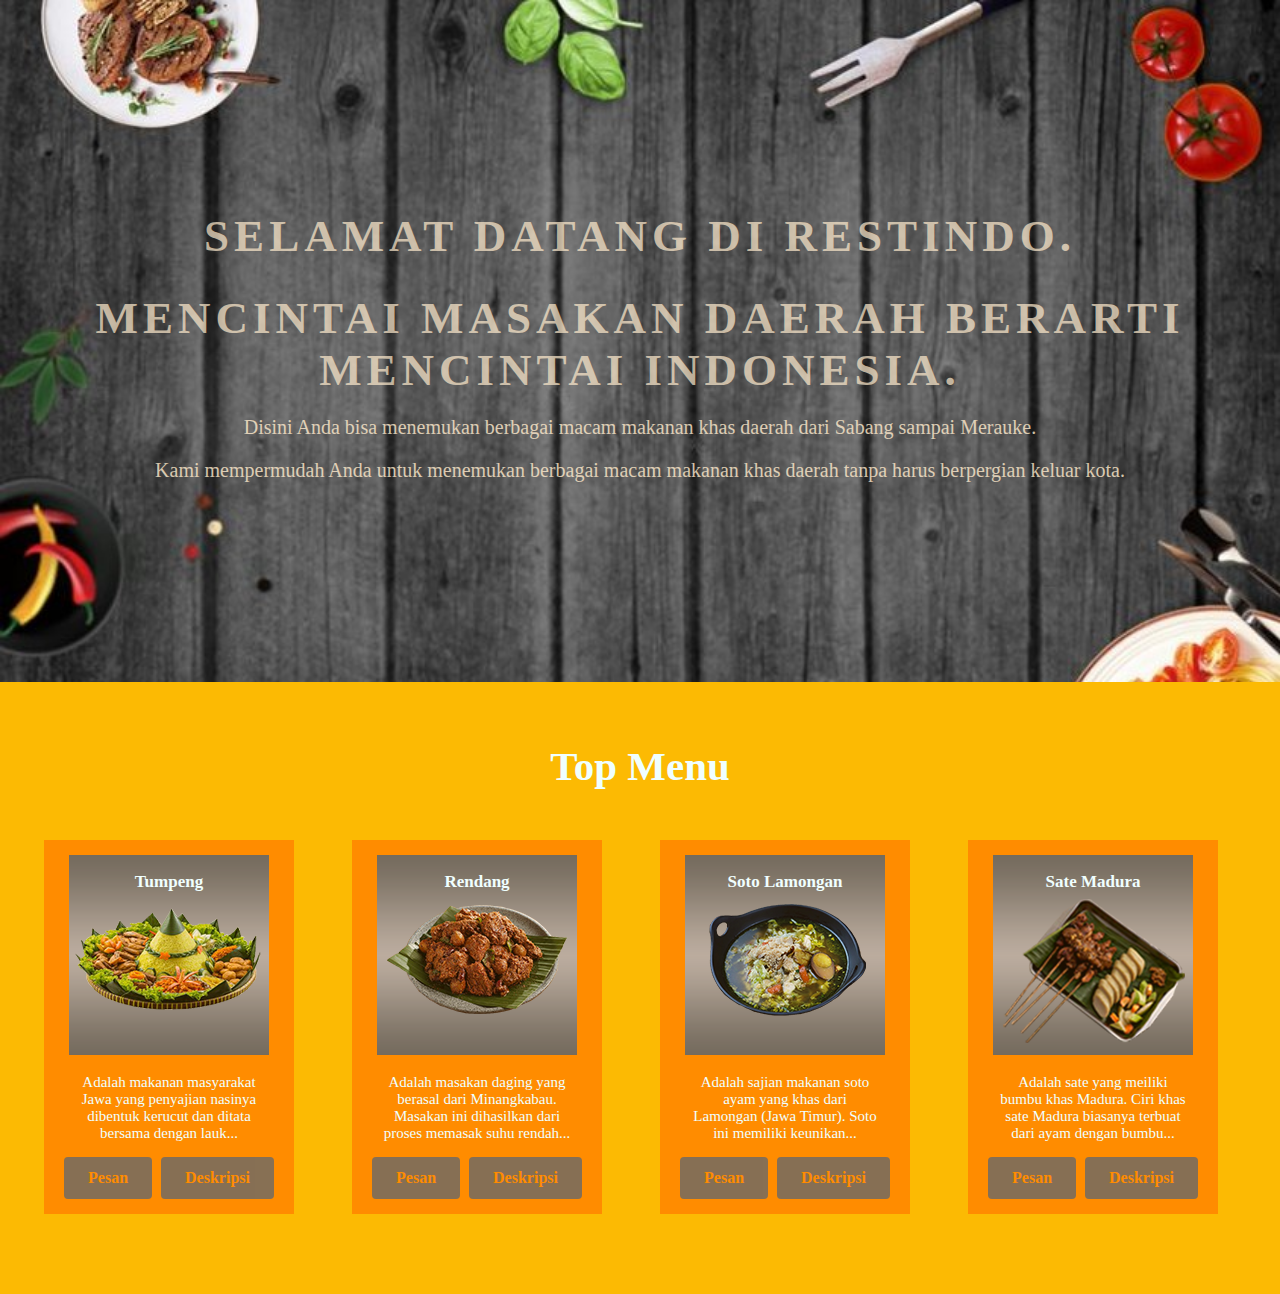
<file: index.html>
<!DOCTYPE html>
<html>
    <head>
        <title>Indomix</title>
        <meta charset="utf-8">
        <meta name="viewport" content="width=device-width, initial-scale=1.0">
        <link rel="stylesheet" href="mainstyle.css">
        <link rel="stylesheet" href="responsive.css">
    </head>
    <body>
        <div class="top-content">
            <div class="container">
                <h1>SELAMAT DATANG DI RESTINDO.</h1>
                <h1>MENCINTAI MASAKAN DAERAH BERARTI MENCINTAI INDONESIA.</h1>
                <p>Disini Anda bisa menemukan berbagai macam makanan khas daerah dari Sabang sampai Merauke.</p>
                <p>Kami mempermudah Anda untuk menemukan berbagai macam makanan khas daerah tanpa harus berpergian keluar kota.</p>     
            </div>
        </div>
        <div class="top-menu">
            <div class="container">
                <div class="heading">
                    <h3>Top Menu</h3>
                </div>
                <div class="fooods">
                    <div class="food">
                        <div class="food-icon">
                            <img src="tumpeng.png" alt="">
                            <p>Tumpeng</p>
                        </div>
                        <p class="txt-contents">Adalah makanan masyarakat Jawa yang penyajian nasinya dibentuk kerucut dan ditata bersama dengan lauk...</p>
                        <a href="#" class="botton pesan">Pesan</a>
                        <a href="#" class="botton deskripsi">Deskripsi</a>
                    </div>
                    <div class="food">
                        <div class="food-icon">
                            <img src="rendang.png" alt="">
                            <p>Rendang</p>
                        </div>
                        <p class="txt-contents">Adalah masakan daging yang berasal dari Minangkabau. Masakan ini dihasilkan dari proses memasak suhu rendah...</p>
                        <a href="#" class="botton pesan">Pesan</a>
                        <a href="#" class="botton deskripsi">Deskripsi</a>
                    </div>
                    <div class="food">
                        <div class="food-icon">
                            <img src="soto lamongan.png" alt="">
                            <p>Soto Lamongan</p>
                        </div>
                        <p class="txt-contents">Adalah sajian makanan soto ayam yang khas dari Lamongan (Jawa Timur). Soto ini memiliki keunikan...</p>
                        <a href="#" class="botton pesan">Pesan</a>
                        <a href="#" class="botton deskripsi">Deskripsi</a>
                    </div>
                    <div class="food">
                        <div class="food-icon">
                            <img src="sate-madura.png" alt="">
                            <p>Sate Madura</p>
                        </div>
                        <p class="txt-contents">Adalah sate yang meiliki bumbu khas Madura. Ciri khas sate Madura biasanya terbuat dari ayam dengan bumbu...</p>
                        <a href="#" class="botton pesan">Pesan</a>
                        <a href="#" class="botton deskripsi">Deskripsi</a>
                    </div>
                    <div class="clear"></div>
                </div>
            </div>
        </div>
    </body>
</html>
</file>
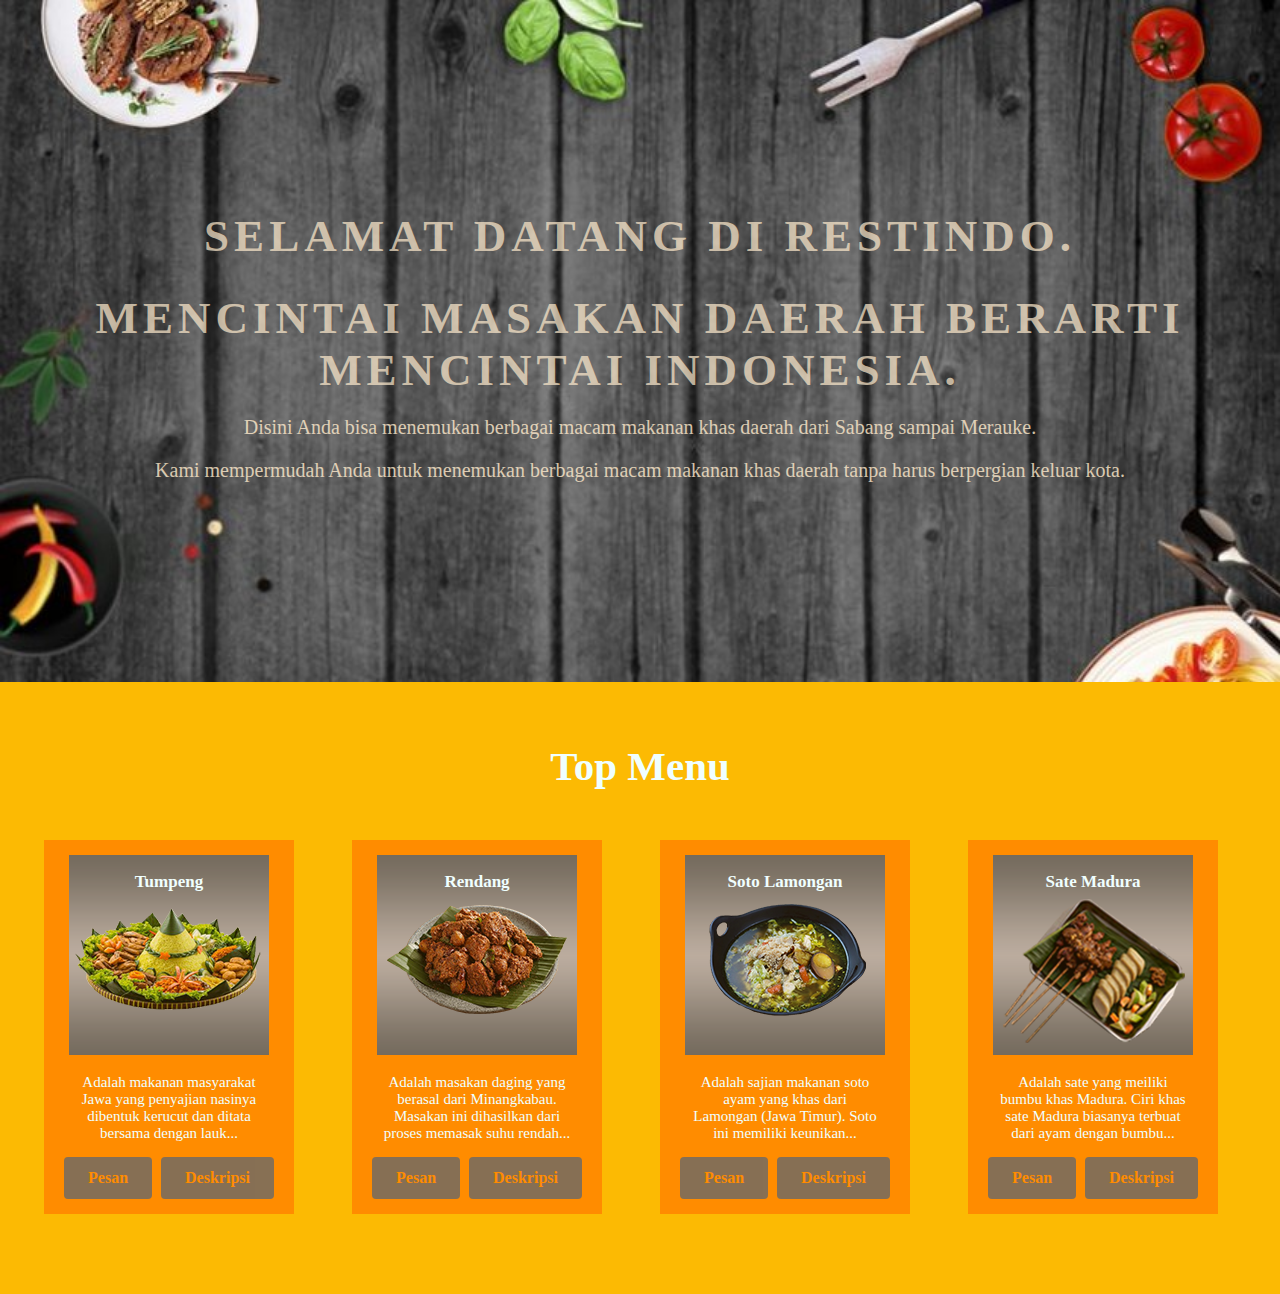
<file: 1stmain.html>
<!DOCTYPE html>
<html>
    <head>
        <title>Indomix</title>
        <meta charset="utf-8">
        <meta name="viewport" content="width=device-width, initial-scale=1.0">
        <link rel="stylesheet" href="mainstyle.css">
        <link rel="stylesheet" href="responsive.css">
    </head>
    <body>
        <div class="top-content">
            <div class="container">
                <h1>SELAMAT DATANG DI RESTINDO.</h1>
                <h1>MENCINTAI MASAKAN DAERAH BERARTI MENCINTAI INDONESIA.</h1>
                <p>Disini Anda bisa menemukan berbagai macam makanan khas daerah dari Sabang sampai Merauke.</p>
                <p>Kami mempermudah Anda untuk menemukan berbagai macam makanan khas daerah tanpa harus berpergian keluar kota.</p>     
            </div>
        </div>
        <div class="top-menu">
            <div class="container">
                <div class="heading">
                    <h3>Top Menu</h3>
                </div>
                <div class="fooods">
                    <div class="food">
                        <div class="food-icon">
                            <img src="tumpeng.png" alt="">
                            <p>Tumpeng</p>
                        </div>
                        <p class="txt-contents">Adalah makanan masyarakat Jawa yang penyajian nasinya dibentuk kerucut dan ditata bersama dengan lauk...</p>
                        <a href="#" class="botton pesan">Pesan</a>
                        <a href="#" class="botton deskripsi">Deskripsi</a>
                    </div>
                    <div class="food">
                        <div class="food-icon">
                            <img src="rendang.png" alt="">
                            <p>Rendang</p>
                        </div>
                        <p class="txt-contents">Adalah masakan daging yang berasal dari Minangkabau. Masakan ini dihasilkan dari proses memasak suhu rendah...</p>
                        <a href="#" class="botton pesan">Pesan</a>
                        <a href="#" class="botton deskripsi">Deskripsi</a>
                    </div>
                    <div class="food">
                        <div class="food-icon">
                            <img src="soto lamongan.png" alt="">
                            <p>Soto Lamongan</p>
                        </div>
                        <p class="txt-contents">Adalah sajian makanan soto ayam yang khas dari Lamongan (Jawa Timur). Soto ini memiliki keunikan...</p>
                        <a href="#" class="botton pesan">Pesan</a>
                        <a href="#" class="botton deskripsi">Deskripsi</a>
                    </div>
                    <div class="food">
                        <div class="food-icon">
                            <img src="sate-madura.png" alt="">
                            <p>Sate Madura</p>
                        </div>
                        <p class="txt-contents">Adalah sate yang meiliki bumbu khas Madura. Ciri khas sate Madura biasanya terbuat dari ayam dengan bumbu...</p>
                        <a href="#" class="botton pesan">Pesan</a>
                        <a href="#" class="botton deskripsi">Deskripsi</a>
                    </div>
                    <div class="clear"></div>
                </div>
            </div>
        </div>
    </body>
</html>
</file>
<file: mainstyle.css>
*{
    box-sizing: border-box;
}
body{
    margin: 0;
    font-family: "Lucida Grande";
}
a {
    text-decoration: none;
}
.container {
    width: 100%;
    padding: 0 15px;
    margin: 0 auto;
  }
.top-content{
    background-image: url(background-top.jpg);
    color: blanchedalmond;
    text-align: center;
    background-size: cover;
    padding: 180px 0px
}
.top-content h1{
    font-size: 45px;
    letter-spacing: 5px;
    margin-bottom: 10px;
    opacity: 0.7;
}
.top-content p{
    font-size: 20px;
    opacity:  0.8;
}
.top-menu{
    padding-bottom: 80px ;
    background-color: #fcba03 ;
    text-align: center;
}
.food{
    float: left;
    width: 20%;
    background-color: darkorange ;
    margin: 0px 29px;
    padding: 15px 0px;    
}
.heading {
    padding-top: 20px;
    margin-bottom: 50px;
    color: azure;
    font-size: 35px;
}
.food-icon{
    position: relative;
}
.food-icon img{
    opacity: 0.9;
}
.food-icon p{
    position: absolute;
    width: 100%;
    top: 0%;
    color: azure;
    font-size: 17px;
    font-weight: bold;
}
.txt-contents{
    width: 75%;
    display: inline-block;
    font-size: 15px;
    color: azure;
}
.botton{
    padding: 12px 24px;
    display: inline-block;
    opacity: 0.8;
    border-radius: 4px; 
}
.pesan{
    background-color: dimgray ;
    color: darkorange ;
    margin-right: 5px;
    font-weight: bold;
}
.deskripsi{
    background-color: dimgray ;
    color: darkorange   ;
    font-weight: bold;
}
.botton:hover{
    opacity: 1;
}
.clear{
    clear: left;
}
</file>
<file: responsive.css>
/* for tablet or ipad */
@media(max-width: 1000px){
    .food{
        width: 40%;
        margin-bottom:  50px;
    }
}
/* for smartphone */
@media(max-width: 670px){
    .food{
        width: 80%;
    }

}
</file>
